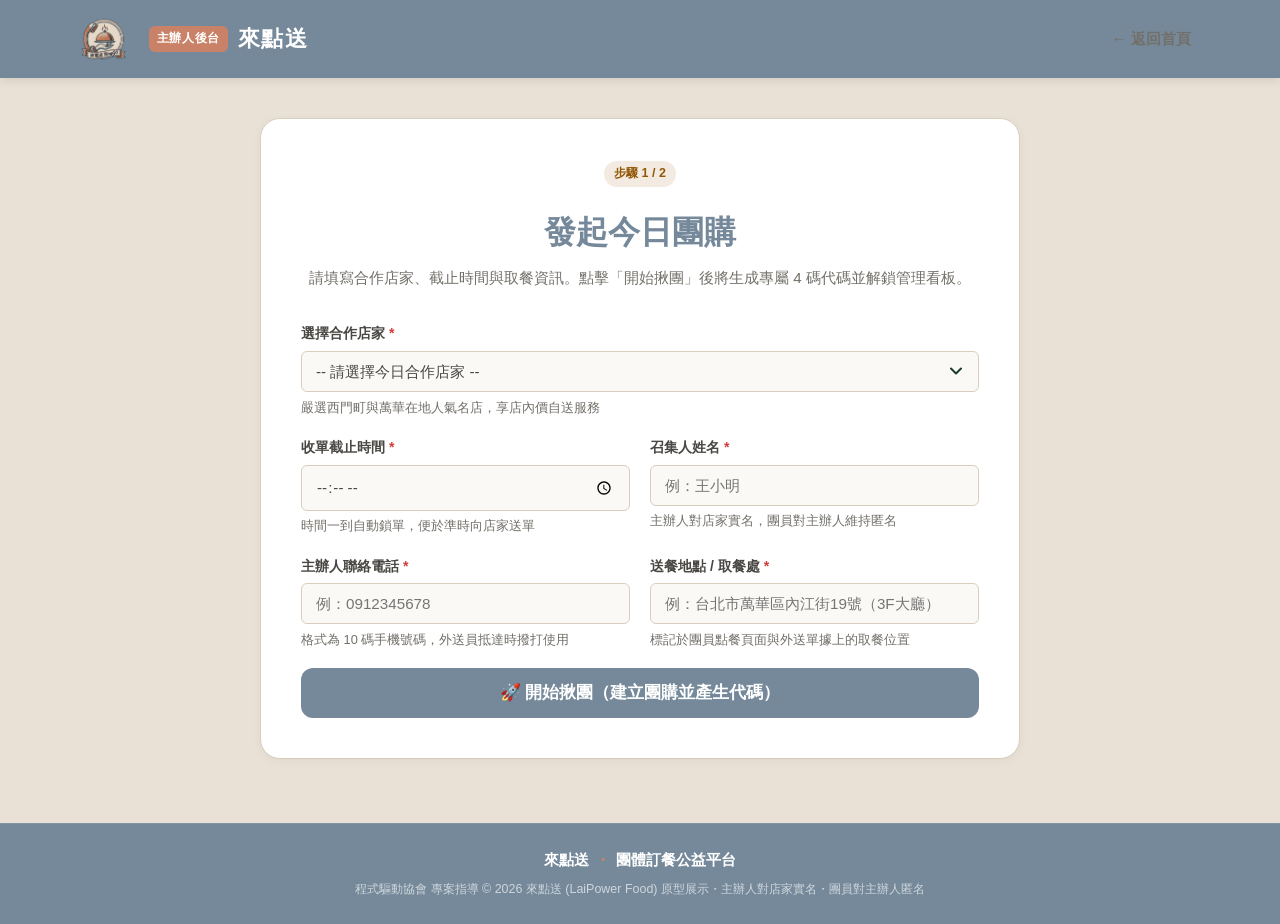
<file: host.html>
<!DOCTYPE html>
<html lang="zh-TW">
<head>
  <meta charset="UTF-8">
  <meta name="viewport" content="width=device-width, initial-scale=1.0">
  <meta name="description" content="來點送 - 團購主管理後台。設定團購、展示專屬代碼、即時訂單品項明細、廚房備餐統計與開放領餐收款核對。">
  <title>主辦人管理後台｜來點送 - 店內價，一起訂更便宜</title>
  <link rel="stylesheet" href="css/variables.css">
  <link rel="stylesheet" href="css/base.css">
  <link rel="stylesheet" href="css/host.css">
  <link rel="stylesheet" href="css/responsive.css">
</head>
<body class="page-host">

  <!-- 頂部導航列 -->
  <header class="site-header">
    <div class="container header-container">
      <a href="index.html" class="brand-logo" aria-label="返回來點送首頁">
        <img src="img/LOGO.png" alt="來點送 Logo" class="header-logo-img">
        <span class="logo-badge">主辦人後台</span>
        <span class="logo-title">來點送</span>
      </a>
      <div class="header-actions">
        <a href="index.html" class="btn btn-ghost header-back-btn">← 返回首頁</a>
      </div>
    </div>
  </header>

  <main id="main-content" class="host-main">
    <div class="container">

      <!-- ================= 狀態 A：未開團乾淨表單（預設顯示） ================= -->
      <section id="section-create-group" class="host-create-card card-box" aria-labelledby="create-heading" style="display: block;">
        <div class="create-card-header">
          <span class="status-pill">步驟 1 / 2</span>
          <h1 id="create-heading" class="create-title">發起今日團購</h1>
          <p class="create-desc">請填寫合作店家、截止時間與取餐資訊。點擊「開始揪團」後將生成專屬 4 碼代碼並解鎖管理看板。</p>
        </div>

        <form id="form-create-group" class="host-form" novalidate>
          
          <!-- 商家選擇 -->
          <div class="form-group">
            <label for="select-store" class="form-label">
              選擇合作店家 <span class="required-star">*</span>
            </label>
            <div class="select-wrapper">
              <select id="select-store" class="form-control form-select" required>
                <option value="" disabled selected>-- 請選擇今日合作店家 --</option>
                <option value="西門町排骨大王">西門町排骨大王（精緻台式便當・滿 10 份免外送費）</option>
                <option value="賽門古早味甜不辣">賽門古早味甜不辣（萬華老字號・滿 500 元送炸雞卷）</option>
                <option value="艋舺阿龍極品炒飯">艋舺阿龍極品炒飯（大火鑊氣炒飯・滿 12 份 9 折）</option>
              </select>
            </div>
            <span class="field-hint">嚴選西門町與萬華在地人氣名店，享店內價自送服務</span>
          </div>

          <!-- 截止時間與召集人姓名 -->
          <div class="form-row-2col">
            <div class="form-group">
              <label for="input-deadline" class="form-label">
                收單截止時間 <span class="required-star">*</span>
              </label>
              <input 
                type="time" 
                id="input-deadline" 
                class="form-control" 
                placeholder="--:--" 
                required
              >
              <span class="field-hint">時間一到自動鎖單，便於準時向店家送單</span>
            </div>

            <!-- 召集人真實姓名 -->
            <div class="form-group">
              <label for="input-host-name" class="form-label">
                召集人姓名 <span class="required-star">*</span>
              </label>
              <input 
                type="text" 
                id="input-host-name" 
                class="form-control" 
                placeholder="例：王小明" 
                maxlength="15" 
                required
              >
              <span class="field-hint">主辦人對店家實名，團員對主辦人維持匿名</span>
            </div>
          </div>

          <!-- 聯絡電話與送餐地點 -->
          <div class="form-row-2col">
            <div class="form-group">
              <label for="input-host-phone" class="form-label">
                主辦人聯絡電話 <span class="required-star">*</span>
              </label>
              <input 
                type="tel" 
                id="input-host-phone" 
                class="form-control" 
                placeholder="例：0912345678" 
                pattern="^09\d{8}$" 
                maxlength="10" 
                required
              >
              <span class="field-hint">格式為 10 碼手機號碼，外送員抵達時撥打使用</span>
            </div>

            <div class="form-group">
              <label for="input-pickup-location" class="form-label">
                送餐地點 / 取餐處 <span class="required-star">*</span>
              </label>
              <input 
                type="text" 
                id="input-pickup-location" 
                class="form-control" 
                placeholder="例：台北市萬華區內江街19號（3F大廳）" 
                maxlength="60" 
                required
              >
              <span class="field-hint">標記於團員點餐頁面與外送單據上的取餐位置</span>
            </div>
          </div>

          <!-- 錯誤提示訊息區 -->
          <div id="create-error-msg" class="error-message" role="alert" style="display: none;"></div>

          <div class="form-actions">
            <button type="submit" class="btn btn-primary btn-large btn-block" id="btn-submit-create">
              🚀 開始揪團（建立團購並產生代碼）
            </button>
          </div>
        </form>
      </section>

      <!-- ================= 狀態 B：開團後管理總表儀表板 ================= -->
      <div id="section-host-dashboard" class="host-dashboard" style="display: none;">

        <!-- 餐點狀態時間軸卡片 (Order Status Timeline) -->
        <section class="card-box timeline-status-card" aria-label="餐點進度時間軸">
          <div class="timeline-header-row">
            <div class="timeline-headline-wrap">
              <span class="status-indicator-dot" id="timeline-pulse-dot"></span>
              <div class="timeline-text-group">
                <span class="timeline-caption">目前餐點進度</span>
                <h2 class="timeline-main-title" id="timeline-status-title">餐點狀態：點餐收單中</h2>
              </div>
            </div>
            <div class="timeline-hint-box" id="timeline-status-desc">
              目前團員可自由填單，時間截止前主辦人可隨時送單至店家。
            </div>
          </div>

          <!-- 時間軸軌道主體 -->
          <div class="timeline-track-wrap">
            <div class="timeline-progress-rail">
              <div class="timeline-progress-bar" id="timeline-fill-bar" style="width: 12%;"></div>
            </div>

            <div class="timeline-nodes-row">
              <div class="timeline-node current" id="node-stage-1">
                <div class="node-icon-bubble">🥢</div>
                <div class="node-meta">
                  <span class="node-time" id="time-stamp-1">11:00</span>
                  <strong class="node-title">發起收單</strong>
                  <span class="node-pill pill-active" id="pill-stage-1">進行中</span>
                </div>
              </div>

              <div class="timeline-node pending" id="node-stage-2">
                <div class="node-icon-bubble">🔒</div>
                <div class="node-meta">
                  <span class="node-time" id="time-stamp-2">預計 11:30</span>
                  <strong class="node-title">截止鎖單</strong>
                  <span class="node-pill pill-pending" id="pill-stage-2">等待中</span>
                </div>
              </div>

              <div class="timeline-node pending" id="node-stage-3">
                <div class="node-icon-bubble">🍳</div>
                <div class="node-meta">
                  <span class="node-time" id="time-stamp-3">--:--</span>
                  <strong class="node-title">廚房製作</strong>
                  <span class="node-pill pill-pending" id="pill-stage-3">等待中</span>
                </div>
              </div>

              <div class="timeline-node pending" id="node-stage-4">
                <div class="node-icon-bubble">🛵</div>
                <div class="node-meta">
                  <span class="node-time" id="time-stamp-4">--:--</span>
                  <strong class="node-title">外送抵達</strong>
                  <span class="node-pill pill-pending" id="pill-stage-4">等待中</span>
                </div>
              </div>
            </div>
          </div>

          <!-- 代碼與分享列 -->
          <div class="code-share-bar">
            <div class="code-display-block">
              <span class="code-label">今日團購代碼：</span>
              <div class="code-boxes-wrap" title="點擊直接複製代碼" id="code-copy-trigger">
                <span class="code-box" id="code-char-1">-</span>
                <span class="code-box" id="code-char-2">-</span>
                <span class="code-box" id="code-char-3">-</span>
                <span class="code-box" id="code-char-4">-</span>
              </div>
              <button type="button" class="btn btn-secondary btn-share-link" id="btn-copy-group-link">
                📋 複製揪團連結
              </button>
            </div>
            <div class="share-actions-group">      
              <button type="button" class="btn btn-ghost btn-sm" id="btn-edit-group-info">
                ✏️ 修改開團資訊
              </button>
              <button type="button" class="btn btn-ghost btn-sm btn-reset-group" id="btn-reset-group-top" title="結束本次團購並返回未開團狀態">
                🔄 重新開團
              </button>
            </div>
          </div>
        </section>

        <!-- 基本資訊與滿額階梯進度 -->
        <section class="meta-progress-grid">
          <div class="card-box meta-summary-card">
            <h2 class="card-subheading">團購基本資訊</h2>
            <ul class="meta-list">
              <li>
                <span class="meta-label">合作店家：</span>
                <strong class="meta-val" id="dash-store-name">--</strong>
              </li>
              <li>
                <span class="meta-label">收單截止：</span>
                <span class="meta-val deadline-highlight" id="dash-deadline">--:--</span>
              </li>
              <li>
                <span class="meta-label">召集人：</span>
                <span class="meta-val" id="dash-host-info">--</span>
              </li>
              <li>
                <span class="meta-label">送餐地點：</span>
                <span class="meta-val" id="dash-pickup-loc">--</span>
              </li>
            </ul>
          </div>

          <div class="card-box tier-progress-card">
            <div class="tier-card-header">
              <h2 class="card-subheading">🎯 湊單進度（階梯優惠）</h2>
              <span class="tier-badge" id="dash-tier-badge">差 10 份達標</span>
            </div>
            <p class="tier-condition-desc" id="dash-tier-text">
              目前已訂 <strong>0 份</strong>，再訂 <strong>10 份</strong> 即贈「店家招牌冰紅茶」！
            </p>
            <div class="progress-bar-bg">
              <div class="progress-bar-fill" id="dash-progress-fill" style="width: 0%;"></div>
            </div>
            <div class="tier-targets-row">
              <span class="target-node">起送門檻 (5份)</span>
              <span class="target-node active">🎯 送招牌紅茶 (10份)</span>
              <span class="target-node">⭐️ 全單 9 折 (20份)</span>
            </div>
          </div>
        </section>

        <!-- KPI 數據統計卡（不參加純統計人數不記名） -->
        <section class="kpi-cards-grid" aria-label="訂單數據快速統計">
          <div class="kpi-card">
            <span class="kpi-title">目前累計金額</span>
            <div class="kpi-value-row">
              <span class="kpi-unit">NT$</span>
              <strong class="kpi-number" id="kpi-total-amount">0</strong>
            </div>
            <span class="kpi-sub">主辦人實收金額（現金）</span>
          </div>

          <div class="kpi-card">
            <span class="kpi-title">點餐總份數</span>
            <div class="kpi-value-row">
              <strong class="kpi-number" id="kpi-total-count">0</strong>
              <span class="kpi-unit">份</span>
            </div>
            <span class="kpi-sub">已登記出餐餐點量</span>
          </div>

          <div class="kpi-card">
            <span class="kpi-title">今日不參加</span>
            <div class="kpi-value-row">
              <strong class="kpi-number" id="kpi-skip-count">0</strong>
              <span class="kpi-unit">人</span>
            </div>
            <span class="kpi-sub">完全不記名・僅統計已回覆人數</span>
          </div>
        </section>

        <!-- 訂單管理分頁主體（保護隱私：團主端不顯示任何備註） -->
        <section class="orders-management-card card-box" aria-labelledby="orders-heading">
          <div class="orders-nav-header">
            <div class="nav-tabs-wrapper" role="tablist">
              <button type="button" class="order-tab-btn active" id="tab-btn-breakdown" role="tab" aria-selected="true" data-tab="tab-breakdown">
                📋 團員訂單明細 (<span id="tab-count-breakdown">0</span>)
              </button>
              <button type="button" class="order-tab-btn" id="tab-btn-kitchen" role="tab" aria-selected="false" data-tab="tab-kitchen">
                🍳 廚房備餐彙總 (<span id="tab-count-kitchen">0 品項</span>)
              </button>
            </div>
            
            <div class="orders-filter-summary">
              <span class="filter-caption" id="tab-active-caption">僅顯示取餐編號與餐點品項，備註由店家直接核對</span>
            </div>
          </div>

          <!-- 分頁 1：訂單明細表格（僅顯示 取餐編號、餐點品項、金額、收款狀態） -->
          <div class="tab-pane active" id="pane-tab-breakdown" role="tabpanel">

            <!-- 現場現金收款進度看板（外送抵達開放領餐後自動浮現） -->
            <div class="payment-collection-banner" id="payment-collection-banner" style="display: none;">
              <div class="payment-banner-content">
                <div class="payment-banner-title-row">
                  <span class="payment-badge">💵 現場收款核對中</span>
                  <div class="payment-summary-stat">
                    已收：<strong class="paid-amount-val" id="banner-paid-amount">NT$ 0</strong> /
                    應收 <span id="banner-total-amount">NT$ 0</span>
                    （已收款 <span id="banner-paid-count">0</span> / <span id="banner-total-orders">0</span> 筆）
                  </div>
                </div>
                <p class="payment-guide-hint">
                  餐點已抵達！請核對團員取餐編號交付便當，收取現金後<strong>勾選下方核取方塊</strong>記錄收款進度。
                </p>
                <div class="payment-progress-bar-bg">
                  <div class="payment-progress-bar-fill" id="payment-progress-fill" style="width: 0%;"></div>
                </div>
              </div>
              <div class="payment-banner-actions">
                <button type="button" class="btn btn-ghost btn-sm" id="btn-toggle-all-paid">
                  ✓ 一鍵全選已收款
                </button>
              </div>
            </div>

            <!-- 明細表格（無備註欄位） -->
            <div class="table-responsive">
              <table class="data-table" id="orders-breakdown-table">
                <thead id="orders-thead">
                  <!-- JS 動態渲染表頭（無備註欄） -->
                </thead>
                <tbody id="orders-tbody">
                  <!-- 初始空白狀態由 JS 渲染 -->
                </tbody>
                <tfoot id="orders-tfoot">
                  <!-- JS 動態渲染加總 -->
                </tfoot>
              </table>
            </div>
          </div>

          <!-- 分頁 2：廚房備餐彙總表格（僅顯示 品項 與 總份數，彙總只有數量） -->
          <div class="tab-pane" id="pane-tab-kitchen" role="tabpanel" style="display: none;">
            <div class="kitchen-header-tip">
              <span>💡 <strong>廚房備餐視圖：</strong>彙總只有數量，一鍵掌握各品項總數，送單交給店家免拿紙筆手算。</span>
            </div>
            <div class="table-responsive">
              <table class="data-table" id="kitchen-summary-table">
                <thead>
                  <tr>
                    <th scope="col" style="width: 70%;">餐點品項</th>
                    <th scope="col" style="width: 30%;" class="text-center">備餐總份數</th>
                  </tr>
                </thead>
                <tbody id="kitchen-tbody">
                  <!-- JS 動態渲染 -->
                </tbody>
                <tfoot>
                  <tr class="table-summary-row">
                    <td class="text-left font-bold">出餐總件數</td>
                    <td class="text-center font-bold total-highlight" id="kitchen-total-count">共 0 份餐點</td>
                  </tr>
                </tfoot>
              </table>
            </div>
          </div>
        </section>

        <!-- 底端操作與送單至商家控制區 -->
        <section class="host-bottom-actions card-box">
          <div class="bottom-actions-meta">
            <span class="meta-label">訂單流程推進：</span>
            <span class="meta-desc" id="status-action-hint">點擊「送單至商家」後，系統將鎖定點餐並通知商家進入廚房備餐製作。</span>
          </div>
          <div class="bottom-buttons-cluster">
            <button type="button" class="btn btn-ghost" id="btn-toggle-lock-order">
              🔒 提早截止（鎖定收單）
            </button>
            <button type="button" class="btn btn-primary btn-large" id="btn-submit-to-merchant">
              🚀 送單至商家（確認製作）
            </button>
            <button type="button" class="btn btn-success" id="btn-mark-delivered" style="display: none;">
              🛵 外送已抵達（開放領餐）
            </button>
          </div>
        </section>

      </div>

    </div>
  </main>

  <!-- 修改開團基本資訊彈窗 (Modal) -->
  <div class="modal-overlay" id="edit-info-modal" aria-hidden="true" role="dialog" aria-labelledby="edit-modal-title">
    <div class="modal-box">
      <button type="button" class="modal-close" id="btn-close-edit-modal" aria-label="關閉視窗">&times;</button>
      <div class="modal-header">
        <h3 id="edit-modal-title" class="modal-title">修改開團基本資訊</h3>
      </div>
      <form id="form-edit-group" class="edit-group-form">
        <div class="form-group">
          <label for="edit-deadline" class="form-label">收單截止時間</label>
          <input type="time" id="edit-deadline" class="form-control" required>
        </div>
        <div class="form-group">
          <label for="edit-location" class="form-label">送餐地點 / 取餐處</label>
          <input type="text" id="edit-location" class="form-control" maxlength="60" required>
        </div>
        <div class="form-group">
          <label for="edit-phone" class="form-label">聯絡電話</label>
          <input type="tel" id="edit-phone" class="form-control" pattern="^09\d{8}$" maxlength="10" required>
        </div>
        <div class="modal-actions">
          <button type="submit" class="btn btn-primary btn-block">儲存更新</button>
        </div>
      </form>
    </div>
  </div>

  <!-- Toast 快速提示通知條 -->
  <div id="host-toast" class="toast-notification" role="status" aria-live="polite"></div>

  <!-- 頁尾 -->
  <footer class="site-footer">
    <div class="container footer-container">
      <div class="footer-brand">
        <span class="footer-title">來點送</span>
        <span class="footer-dot">・</span>
        <span>團體訂餐公益平台</span>
      </div>
      <p class="footer-copyright">
        程式驅動協會 專案指導 &copy; 2026 來點送 (LaiPower Food) 原型展示・主辦人對店家實名・團員對主辦人匿名
      </p>
    </div>
  </footer>

  <script src="js/host.js"></script>
</body>
</html>
</file>
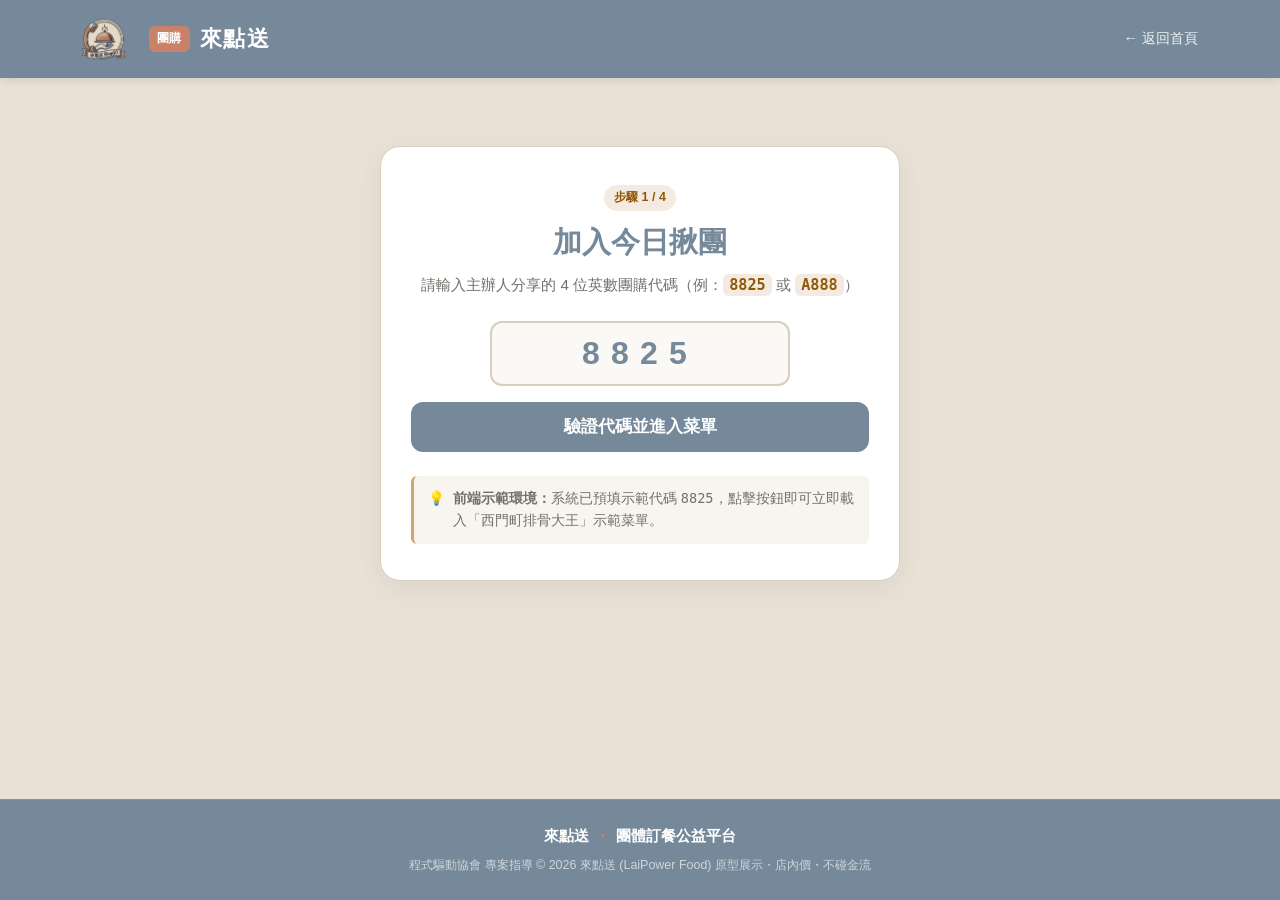
<file: member.html>
<!DOCTYPE html>
<html lang="zh-TW">
<head>
  <meta charset="UTF-8">
  <meta name="viewport" content="width=device-width, initial-scale=1.0">
  <meta name="description" content="來點送 - 團購點餐。輸入團購代碼，免註冊匿名點餐，送單後提供取餐號碼、應付金額與餐點明細。">
  <title>團購點餐｜來點送 - 店內價，一起訂更便宜</title>
  <link rel="stylesheet" href="css/variables.css">
  <link rel="stylesheet" href="css/base.css">
  <link rel="stylesheet" href="css/member.css">
  <link rel="stylesheet" href="css/responsive.css">
</head>
<body class="page-member">

  <!-- 頂部導航列 -->
  <header class="site-header">
    <div class="container header-container">
      <a href="index.html" class="brand-logo" aria-label="返回來點送首頁">
        <img src="img/LOGO.png" alt="來點送 Logo" class="header-logo-img">
        <span class="logo-badge">團購</span>
        <span class="logo-title">來點送</span>
      </a>
      <div class="header-actions">
        <a href="index.html" class="header-back-btn">← 返回首頁</a>
      </div>
    </div>
  </header>

  <main id="main-content" class="member-main">
    <div class="container">

      <!-- ================= 階段 1：輸入團購代碼（未驗證前顯示） ================= -->
      <section id="step-code-section" class="member-section enter-code-card" aria-labelledby="code-heading">
        <div class="code-card-header">
          <span class="status-pill">步驟 1 / 4</span>
          <h1 id="code-heading" class="code-title">加入今日揪團</h1>
          <p class="code-desc">請輸入主辦人分享的 4 位英數團購代碼（例：<code>8825</code> 或 <code>A888</code>）</p>
        </div>

        <form id="form-verify-code" class="code-form" novalidate>
          <div class="code-input-container">
            <input 
              type="text" 
              id="input-member-code" 
              class="code-input-field" 
              placeholder="請輸入代碼" 
              maxlength="6" 
              autocomplete="off" 
              value="8825"
              required
            >
          </div>
          <div id="code-error" class="error-message" role="alert" style="display: none;"></div>

          <div class="code-form-actions">
            <button type="submit" class="btn btn-primary btn-large btn-block" id="btn-submit-verify">
              驗證代碼並進入菜單
            </button>
          </div>
        </form>

        <div class="demo-tip-banner">
          <span class="tip-icon">💡</span>
          <span><strong>前端示範環境：</strong>系統已預填示範代碼 <code>8825</code>，點擊按鈕即可立即載入「西門町排骨大王」示範菜單。</span>
        </div>
      </section>

      <!-- ================= 階段 2~6：團購資訊看板與選餐流程（驗證後解鎖） ================= -->
      <div id="order-flow-wrapper" style="display: none;">
        
        <!-- 團購資訊頂部看板 -->
        <section class="group-info-card" aria-label="團購即時狀態">
          <div class="group-info-main">
            <div class="group-store-meta">
              <span class="badge-store">今日合作店家</span>
              <h1 class="store-name" id="display-store-name">載入中...</h1>
              <p class="host-info">
                主辦人：<strong id="display-host-name">--</strong>
                <span class="separator">｜</span>
                取餐地點：<span id="display-pickup-location">--</span>
              </p>
            </div>
            <div class="group-status-meta">
              <div class="status-time-box">
                <span class="status-dot"></span>
                <span class="status-text">點餐收單中</span>
                <span class="deadline-tag" id="display-deadline">截止時間：--:--</span>
              </div>
              <div class="current-code-badge">
                團購代碼：<strong id="display-group-code">----</strong>
                <button type="button" class="btn-text-action" id="btn-change-code" title="切換其他團購代碼">更換</button>
              </div>
            </div>
          </div>

          <!-- 湊單階梯進度條 -->
          <div class="group-progress-box">
            <div class="progress-labels">
              <span class="progress-title">🎯 階梯滿額優惠進度</span>
              <span class="progress-hint" id="display-progress-hint">目前已訂 0 份</span>
            </div>
            <div class="progress-bar-bg">
              <div class="progress-bar-fill" id="progress-bar-fill" style="width: 0%;"></div>
            </div>
          </div>

          <!-- 「今日不參加 / 這次跳過」友善橫幅 -->
          <div class="skip-today-banner" id="skip-today-banner">
            <div class="skip-banner-content">
              <span class="skip-icon" aria-hidden="true">🍱</span>
              <div class="skip-texts">
                <strong>今天自備便當或不餓嗎？</strong>
                <p>在來點送，「這次跳過」也是正常選項！登記後主辦人就不會一直等候或追問你喔。</p>
              </div>
            </div>
            <button type="button" class="btn btn-outline-skip" id="btn-open-skip-modal">
              今日不參加（這次跳過）
            </button>
          </div>
        </section>

        <!-- ================= 狀態展示 A：「今日不參加」登記成功看板 ================= -->
        <section class="inpage-status-card skip-status-card" id="skip-status-card" style="display: none;" aria-live="polite">
          <div class="inpage-status-icon">🌱</div>
          <span class="status-pill pill-warm">已登記：本次跳過</span>
          <h2 class="inpage-status-title">今日不參加揪團</h2>
          <p class="inpage-status-desc">
            您已登記跳過今日點餐。主辦人總表會註記您已回覆，不需有任何心理負擔！
          </p>
          <div class="inpage-status-meta" id="skip-status-meta"></div>
          <div class="inpage-status-actions">
            <button type="button" class="btn btn-primary" id="btn-revert-to-order">
              我想改為參加點餐
            </button>
            <a href="index.html" class="btn btn-ghost">返回首頁</a>
          </div>
        </section>

        <!-- ================= 狀態展示 B：【核心修改】「送出訂單後」狀態看板（與今日不參加同型） ================= -->
        <section class="inpage-status-card order-success-card" id="order-success-card" style="display: none;" aria-live="polite">
          <div class="inpage-status-icon success-icon">🎉</div>
          <span class="status-pill pill-success">點餐成功・已匿名登記</span>
          <h2 class="inpage-status-title">個人訂單已成功送出！</h2>
          <p class="inpage-status-desc">
            您的餐點已匿名彙總至主辦人總單中。餐盒送達時外盒只標記取餐號碼、不寫個人姓名，請妥善保留本憑證！
          </p>

          <!-- 號碼牌、應付金額與明細核心資訊盒 -->
          <div class="order-receipt-box">
            <!-- 1. 醒目取餐號碼 -->
            <div class="order-pickup-banner">
              <span class="pickup-label">您的專屬取餐號碼</span>
              <div class="pickup-number-giant" id="receipt-pickup-number">A03</div>
              <span class="pickup-note">※ 領餐時向主辦人核對此號碼即可</span>
            </div>

            <!-- 2. 應付金額 -->
            <div class="order-amount-strip">
              <div class="amount-text-wrap">
                <span class="amount-main-title">個人應付金額</span>
                <span class="amount-sub-hint">現場交付現金・平台不碰金流</span>
              </div>
              <div class="amount-price-val" id="receipt-total-amount">NT$ 0</div>
            </div>

            <!-- 3. 餐點明細表格 -->
            <div class="order-details-wrapper">
              <div class="details-bar">
                <span class="details-bar-title">餐點明細</span>
                <span class="details-bar-user" id="receipt-member-label">身分：匿名團員</span>
              </div>
              <table class="receipt-table" id="receipt-table">
                <thead>
                  <tr>
                    <th scope="col">品項與規格備註</th>
                    <th scope="col" class="text-center">數量</th>
                    <th scope="col" class="text-right">小計</th>
                  </tr>
                </thead>
                <tbody id="receipt-items-tbody"></tbody>
              </table>
            </div>

            <!-- 4. 輔助備註資訊 -->
            <div class="order-meta-footer">
              <p>📍 <strong>取餐地點：</strong><span id="receipt-pickup-loc">--</span></p>
              <p>🕒 <strong>送單時間：</strong><span id="receipt-order-time">--</span></p>
              <p>💡 <strong>領餐提醒：</strong>請自備零錢於餐點送達時向主辦人結清。</p>
            </div>
          </div>

          <!-- 操作按鈕組 -->
          <div class="inpage-status-actions">
            <button type="button" class="btn btn-outline" id="btn-copy-order-info">
              📋 複製取餐號碼與明細
            </button>
            <button type="button" class="btn btn-primary" id="btn-revert-from-order">
              我想繼續加點 / 重新點餐
            </button>
            <a href="index.html" class="btn btn-ghost">返回首頁</a>
          </div>
        </section>

        <!-- 點餐主體雙欄佈局（左：菜單，右：購物車） -->
        <div class="order-layout-grid" id="order-layout-grid">
          
          <!-- 階段 3：餐點列表與分類 -->
          <section class="menu-section" aria-labelledby="menu-heading">
            <div class="menu-header-bar">
              <h2 id="menu-heading" class="section-heading">選購餐點</h2>
              <div class="category-tabs" role="tablist" aria-label="餐點分類">
                <button type="button" class="tab-btn active" data-category="all">全部餐點</button>
                <button type="button" class="tab-btn" data-category="bento">精緻便當</button>
                <button type="button" class="tab-btn" data-category="snack">招牌單點</button>
                <button type="button" class="tab-btn" data-category="drink">冰飲湯品</button>
              </div>
            </div>

            <!-- 餐點卡片網格 -->
            <div class="dishes-grid" id="dishes-container"></div>
          </section>

          <!-- 階段 6：匿名個人購物車 -->
          <aside class="cart-sidebar" id="cart-sidebar" aria-labelledby="cart-heading">
            <div class="cart-card">
              <div class="cart-header">
                <div class="cart-title-wrap">
                  <span class="cart-icon" aria-hidden="true">🛒</span>
                  <h2 id="cart-heading" class="cart-title">個人點餐清單</h2>
                </div>
                <button type="button" class="btn-text-action" id="btn-clear-cart" style="display: none;">清空</button>
              </div>

              <!-- 匿名點餐保障說明 -->
              <div class="anonymous-alert">
                <span class="alert-icon">🔒</span>
                <p><strong>匿名點餐保障：</strong>送單後自動獲取專屬「取餐號碼」。餐盒外盒只寫號碼不寫名字，無社交壓力。</p>
              </div>

              <!-- 購物車項目清單 -->
              <div class="cart-items-list" id="cart-items-container">
                <div class="cart-empty-placeholder">
                  <span class="empty-icon">🥢</span>
                  <p class="empty-text">購物車目前是空的</p>
                  <p class="empty-sub">點擊餐點的「選擇規格」開始點餐吧！</p>
                  
                  <div class="cart-skip-shortcut">
                    <span>或者</span>
                    <button type="button" class="btn-link-skip" id="btn-cart-skip-link">今天不訂了？登記「這次跳過」</button>
                  </div>
                </div>
              </div>

              <!-- 購物車結算區 -->
              <div class="cart-footer" id="cart-footer" style="display: none;">
                <div class="cart-summary-line">
                  <span>品項數量</span>
                  <span id="cart-total-qty">0 份</span>
                </div>
                <div class="cart-summary-line total-price-line">
                  <span>應付金額小計</span>
                  <span class="total-price" id="cart-total-price">NT$ 0</span>
                </div>

                <!-- 暱稱輸入（選填） -->
                <div class="cart-nickname-group">
                  <label for="input-nickname" class="nickname-label">取餐外盒暱稱 / 代號（選填）</label>
                  <input 
                    type="text" 
                    id="input-nickname" 
                    class="form-control" 
                    placeholder="不填預設為匿名（例：7F企劃、Amy）" 
                    maxlength="15"
                  >
                  <span class="nickname-hint">不需真實姓名，送達時核對號碼牌取餐即可</span>
                </div>

                <!-- 階段 7 送出按鈕 -->
                <button type="button" class="btn btn-secondary btn-block btn-large" id="btn-submit-order">
                  送出訂單並領取號碼牌
                </button>
                <p class="payment-notice">
                  ※ 平台不碰金流，餐點送達時請將現金直接交給主辦人。
                </p>
              </div>
            </div>
          </aside>

        </div>
      </div>

    </div>
  </main>

  <!-- 行動端底部常駐購物車條 -->
  <div class="mobile-cart-bar" id="mobile-cart-bar" style="display: none;">
    <div class="mobile-cart-info" id="btn-toggle-mobile-cart">
      <div class="mobile-cart-badge-wrap">
        <span class="mobile-cart-icon">🛒</span>
        <span class="mobile-badge" id="mobile-badge-count">0</span>
      </div>
      <div class="mobile-price-wrap">
        <span class="mobile-price-label">應付小計</span>
        <span class="mobile-price-val" id="mobile-price-val">NT$ 0</span>
      </div>
    </div>
    <button type="button" class="btn btn-secondary" id="btn-mobile-checkout">查看清單 / 送單</button>
  </div>

  <!-- ================= 規格選擇彈窗 (Modal) ================= -->
  <div class="modal-overlay" id="dish-modal" aria-hidden="true" role="dialog" aria-labelledby="modal-dish-title">
    <div class="modal-box modal-box--dish">
      <button type="button" class="modal-close" id="btn-close-dish-modal" aria-label="關閉視窗">&times;</button>
      
      <div class="dish-modal-header">
        <h3 id="modal-dish-title" class="dish-modal-title">餐點名稱</h3>
        <p class="dish-modal-price" id="modal-dish-base-price">NT$ 0</p>
        <p class="dish-modal-desc" id="modal-dish-desc">餐點詳細說明</p>
      </div>

      <form id="form-dish-options" class="dish-options-form">
        <div id="modal-options-container" class="options-container"></div>

        <div class="form-group remark-group">
          <label for="input-dish-remark" class="form-label">
            個人飲食備註（選填）
          </label>
          <input 
            type="text" 
            id="input-dish-remark" 
            class="form-control" 
            placeholder="例：醬汁分開包、少飯、不加芹菜" 
            maxlength="40"
          >
        </div>

        <div class="dish-quantity-row">
          <span class="qty-label">購買數量</span>
          <div class="stepper-box">
            <button type="button" class="stepper-btn" id="btn-qty-minus" aria-label="減少一份">-</button>
            <input type="number" id="input-dish-qty" class="stepper-input" value="1" min="1" max="99" readonly>
            <button type="button" class="stepper-btn" id="btn-qty-plus" aria-label="增加一份">+</button>
          </div>
        </div>

        <div class="modal-dish-actions">
          <button type="submit" class="btn btn-primary btn-block btn-large" id="btn-confirm-add-cart">
            加入清單・NT$ <span id="modal-current-calc-price">0</span>
          </button>
        </div>
      </form>
    </div>
  </div>

  <!-- 團員端跳過彈窗：純統計、完全不記名 -->
  <div class="modal-overlay" id="skip-modal" aria-hidden="true" role="dialog" aria-labelledby="skip-modal-title">
    <div class="modal-box text-center">
      <button type="button" class="modal-close" id="btn-close-skip-modal" aria-label="關閉視窗">&times;</button>
      
      <div class="modal-header">
        <span class="modal-badge badge-accent">本次跳過</span>
        <h3 id="skip-modal-title" class="modal-title">今日不參加揪團</h3>
        <p class="modal-subtitle">完全不記名・僅計入人數統計通知主辦人</p>
      </div>

      <div class="modal-body-content">
        <p class="skip-dialog-desc">
          「這次跳過」是普通選項。登記後系統只會將「不參加人數 +1」，<strong>完全不會記錄您的姓名或任何個資</strong>，主辦人不用再私訊問您，也沒有社交壓力[cite: 1, 2]。
        </p>
      </div>

      <div class="modal-actions">
        <button type="button" class="btn btn-primary btn-block" id="btn-confirm-skip">
          確認今日不參加（不記名登記）
        </button>
        <button type="button" class="btn btn-ghost btn-block" id="btn-cancel-skip">
          返回繼續看菜單
        </button>
      </div>
    </div>
  </div>

  <!-- 頁尾 -->
  <footer class="site-footer">
    <div class="container footer-container">
      <div class="footer-brand">
        <span class="footer-title">來點送</span>
        <span class="footer-dot">・</span>
        <span>團體訂餐公益平台</span>
      </div>
      <p class="footer-copyright">
        程式驅動協會 專案指導 &copy; 2026 來點送 (LaiPower Food) 原型展示・店內價・不碰金流
      </p>
    </div>
  </footer>

  <script src="js/member.js"></script>
</body>
</html>
</file>
<file: css/variables.css>
/* ==========================================================================
   來點送 (LaiPower Food) - CSS 自訂變數 (Design Tokens)
   ========================================================================== */

:root {
  /* 品牌核心色彩 */
  --color-primary: #75899A;        /* 主色：霧霾藍 */
  --color-primary-light: #8A9CAE;  /* 主色 Hover：霧霾藍稍淺色，增加點擊回饋感 */
  --color-accent: #C98268;         /* 輔色/焦點色：陶土橘 */
  --color-accent-hover: #B57158;   /* 輔色 Hover：陶土橘稍深色 */
  --color-warm-gold: #D4A373;      /* 暖金色：(配合燕麥米微調的輔助色) */
  --color-gold-bg: #F3EBE1;        /* 暖金淺底色：(配合燕麥米微調) */

  /* 中性背景與文字色彩 */
  --color-bg: #E9E1D6;             /* 網頁整體底色：燕麥米 */
  --color-card-bg: #FFFFFF;        /* 卡片底色：建議保持純白(或極淡米白 #FCFAF8)，以凸顯卡片內容 */
  --color-text-main: #494743;      /* 主要內文字體：石墨灰 */
  --color-text-muted: #73706A;     /* 次要說明文字：石墨灰調淺 */
  --color-text-light: #9A9791;     /* 輔助淺灰色 */
  --color-border: #D8CEBE;         /* 邊線顏色：燕麥米調深，讓分隔線柔和自然 */
  --color-border-focus: #C98268;   /* 表單聚焦邊線：對應輔色陶土橘 */
  
  /* 系統狀態色 (建議維持預設，或依需求微調) */
  --color-error: #D03D3D;          /* 錯誤警示紅 */
  --color-error-bg: #FDF0F0;       /* 錯誤提示背景 */
  --color-success: #2E7D32;        /* 成功綠色 */
  --color-success-bg: #EAF5EB;     /* 成功淺底色 */

  /* --- 以下維持原本的字體、圓角、陰影與動畫設定 --- */
  --font-family-base: -apple-system, BlinkMacSystemFont, "Segoe UI", Roboto, "Noto Sans TC", "PingFang TC", "Microsoft JhengHei", sans-serif;
  --font-family-serif: "Noto Serif TC", Georgia, "Times New Roman", serif;

  --radius-sm: 6px;
  --radius-md: 12px;
  --radius-lg: 20px;
  --radius-pill: 9999px;

  --shadow-sm: 0 2px 8px rgba(73, 71, 67, 0.05); /* 陰影也改為石墨灰基調 */
  --shadow-md: 0 8px 24px rgba(73, 71, 67, 0.08);
  --shadow-lg: 0 16px 40px rgba(73, 71, 67, 0.12);
  --shadow-card-hover: 0 14px 32px rgba(201, 130, 104, 0.16); /* 卡片懸停陰影改為陶土橘調 */

  --transition-fast: 0.18s ease;
  --transition-normal: 0.28s ease;
}
</file>
<file: css/base.css>
/* ==========================================================================
   來點送 (LaiPower Food) - 基礎全域排版與共用元件
   包含：重置樣式、按鈕、Header、Footer、表單、彈窗
   ========================================================================== */

/* 重置與基礎全域排版 (Reset & Base) */
*, *::before, *::after {
  box-sizing: border-box;
  margin: 0;
  padding: 0;
}

body {
  font-family: var(--font-family-base);
  background-color: var(--color-bg);
  color: var(--color-text-main);
  line-height: 1.6;
  -webkit-font-smoothing: antialiased;
  min-height: 100vh;
  display: flex;
  flex-direction: column;
}

.sr-only {
  position: absolute;
  width: 1px;
  height: 1px;
  padding: 0;
  margin: -1px;
  overflow: hidden;
  clip: rect(0, 0, 0, 0);
  white-space: nowrap;
  border: 0;
}

.text-center { text-align: center; }
.text-right { text-align: right; }
.text-left { text-align: left; }
.text-danger { color: #C62828 !important; }
.font-bold { font-weight: 700; }

.container {
  width: 100%;
  max-width: 1180px;
  margin: 0 auto;
  padding: 0 20px;
}

.card-box {
  background-color: var(--color-card-bg);
  border: 1px solid var(--color-border);
  border-radius: var(--radius-lg);
  box-shadow: var(--shadow-sm);
}

.table-responsive {
  width: 100%;
  overflow-x: auto;
  -webkit-overflow-scrolling: touch;
}

/* 頂部導航列 (Site Header) */
.site-header {
  background-color: var(--color-primary);
  color: #FFFFFF;
  padding: 14px 0;
  box-shadow: 0 2px 10px rgba(0, 0, 0, 0.1);
  position: sticky;
  top: 0;
  z-index: 100;
}

.header-container {
  display: flex;
  justify-content: space-between;
  align-items: center;
}

.brand-logo {
  display: flex;
  align-items: center;
  gap: 10px;
  text-decoration: none;
  color: #FFFFFF;
}
/* 導覽列 Logo 圖片樣式 */
.header-logo-img {
  height: 50px; /* 固定高度，避免撐破導覽列 */
  width: auto;
  object-fit: contain; /* 確保圖片不變形 */
  border-radius: var(--radius-sm); /* 套用全站一致的微圓角設計 */
  margin-right: 2px; /* 與旁邊的標題文字保留舒適間距 */
}

.logo-badge {
  background-color: var(--color-accent);
  color: #FFFFFF;
  font-size: 0.75rem;
  font-weight: 700;
  padding: 3px 8px;
  border-radius: var(--radius-sm);
  letter-spacing: 0.05em;
}

.logo-title {
  font-size: 1.4rem;
  font-weight: 700;
  letter-spacing: 0.06em;
  font-family: var(--font-family-serif);
}

.header-tagline {
  font-size: 0.85rem;
  color: rgba(255, 255, 255, 0.8);
}

.header-actions {
  display: flex;
  align-items: center;
  gap: 10px;
}

.header-back-btn {
  color: rgba(255, 255, 255, 0.88);
  font-size: 0.9rem;
  text-decoration: none;
  padding: 6px 12px;
  border-radius: var(--radius-sm);
  transition: background-color var(--transition-fast);
}

.header-back-btn:hover {
  background-color: rgba(255, 255, 255, 0.15);
  color: #FFFFFF;
}

/* 按鈕系統 (Buttons) */
.btn {
  display: inline-flex;
  align-items: center;
  justify-content: center;
  font-family: inherit;
  font-size: 0.95rem;
  font-weight: 600;
  padding: 10px 18px;
  border-radius: var(--radius-md);
  border: 1px solid transparent;
  cursor: pointer;
  transition: all var(--transition-fast);
  text-decoration: none;
  line-height: 1.3;
  user-select: none;
}

.btn:focus-visible {
  outline: 3px solid rgba(217, 107, 67, 0.4);
  outline-offset: 2px;
}

.btn-primary {
  background-color: var(--color-primary);
  color: #FFFFFF;
}

.btn-primary:hover {
  background-color: var(--color-primary-light);
  color: #FFFFFF;
}

.btn-secondary {
  background-color: var(--color-accent);
  color: #FFFFFF;
}

.btn-secondary:hover {
  background-color: var(--color-accent-hover);
  color: #FFFFFF;
}

.btn-success {
  background-color: #27AE60;
  color: #FFFFFF;
}

.btn-success:hover {
  background-color: #219653;
  color: #FFFFFF;
}

.btn-outline {
  background-color: #FFFFFF;
  border-color: var(--color-border);
  color: var(--color-primary);
}

.btn-outline:hover {
  border-color: var(--color-primary);
  background-color: #FAF8F5;
}

.btn-ghost {
  background-color: transparent;
  color: var(--color-text-muted);
}

.btn-ghost:hover {
  background-color: rgba(0, 0, 0, 0.05);
  color: var(--color-text-main);
}

.btn-block {
  width: 100%;
}

.btn-large {
  padding: 13px 22px;
  font-size: 1.05rem;
}

.btn-sm {
  padding: 6px 14px;
  font-size: 0.85rem;
  border-radius: var(--radius-sm);
}

.btn-xs {
  padding: 4px 10px;
  font-size: 0.78rem;
  border-radius: var(--radius-sm);
}

.btn-text-action {
  background: transparent;
  border: none;
  color: var(--color-accent);
  font-weight: 600;
  font-size: 0.85rem;
  cursor: pointer;
  text-decoration: underline;
  padding: 2px 4px;
}

.btn-text-action:hover {
  color: var(--color-accent-hover);
}

/* 狀態標籤小藥丸 (Pills & Badges) */
.status-pill {
  display: inline-block;
  background-color: var(--color-gold-bg);
  color: #925807;
  font-size: 0.78rem;
  font-weight: 700;
  padding: 3px 10px;
  border-radius: var(--radius-pill);
  margin-bottom: 8px;
}

.status-pill.pill-success {
  background-color: var(--color-success-bg);
  color: var(--color-success);
}

.status-pill.pill-warm {
  background-color: #EBF3EE;
  color: #245738;
}

/* 表單通用控制 (Forms) */
.form-group {
  margin-bottom: 18px;
  text-align: left;
}

.form-label {
  display: block;
  font-size: 0.88rem;
  font-weight: 600;
  color: var(--color-text-main);
  margin-bottom: 6px;
}

.required-star {
  color: var(--color-error);
}

.form-control {
  width: 100%;
  padding: 11px 14px;
  font-size: 0.95rem;
  border: 1px solid var(--color-border);
  border-radius: var(--radius-sm);
  background-color: #FAF9F6;
  transition: border-color var(--transition-fast), box-shadow var(--transition-fast);
  color: var(--color-text-main);
  font-family: inherit;
}

.form-control:focus {
  outline: none;
  border-color: var(--color-accent);
  background-color: #FFFFFF;
  box-shadow: 0 0 0 3px rgba(217, 107, 67, 0.15);
}

.form-control-sm {
  padding: 6px 10px;
  font-size: 0.85rem;
}

.form-textarea {
  resize: vertical;
  min-height: 72px;
}

.select-wrapper {
  position: relative;
}

.form-select {
  appearance: none;
  background-image: url("data:image/svg+xml;charset=UTF-8,%3Csvg width='12' height='8' viewBox='0 0 12 8' fill='none' xmlns='http://www.w3.org/2000/svg'%3E%3Cpath d='M1 1.5L6 6.5L11 1.5' stroke='%23183B2B' stroke-width='2' stroke-linecap='round' stroke-linejoin='round'/%3E%3C/svg%3E");
  background-repeat: no-repeat;
  background-position: right 1rem center;
  padding-right: 2.5rem;
}

.field-hint {
  display: block;
  font-size: 0.8rem;
  color: var(--color-text-muted);
  margin-top: 0.35rem;
}

.form-row-2col {
  display: grid;
  grid-template-columns: 1fr 1fr;
  gap: 1.25rem;
}

.error-message {
  color: var(--color-error);
  font-size: 0.82rem;
  font-weight: 500;
  margin-top: 6px;
  text-align: left;
}

/* 彈窗系統 (Modals) */
.modal-overlay {
  position: fixed;
  top: 0;
  left: 0;
  width: 100vw;
  height: 100vh;
  background-color: rgba(24, 59, 43, 0.55);
  backdrop-filter: blur(4px);
  display: flex;
  align-items: center;
  justify-content: center;
  padding: 20px;
  z-index: 999;
  opacity: 0;
  visibility: hidden;
  transition: opacity var(--transition-normal), visibility var(--transition-normal);
}

.modal-overlay.active,
.modal-overlay.is-active {
  opacity: 1 !important;
  visibility: visible !important;
}

.modal-box {
  background-color: var(--color-card-bg);
  width: 100%;
  max-width: 480px;
  border-radius: var(--radius-lg);
  padding: 32px 28px;
  box-shadow: var(--shadow-lg);
  position: relative;
  transform: translateY(20px);
  transition: transform var(--transition-normal);
}

.modal-overlay.active .modal-box,
.modal-overlay.is-active .modal-box {
  transform: translateY(0);
}

.modal-close {
  position: absolute;
  top: 18px;
  right: 18px;
  background: transparent;
  border: none;
  font-size: 1.8rem;
  color: var(--color-text-muted);
  cursor: pointer;
  line-height: 1;
  padding: 4px;
}

.modal-close:hover {
  color: var(--color-text-main);
}

.modal-header {
  text-align: center;
  margin-bottom: 20px;
}

.modal-badge {
  display: inline-block;
  background-color: var(--color-gold-bg);
  color: #925807;
  font-size: 0.75rem;
  font-weight: 700;
  padding: 3px 10px;
  border-radius: var(--radius-pill);
  margin-bottom: 8px;
}

.modal-badge.badge-accent {
  background-color: #FDF0EB;
  color: var(--color-accent);
}

.modal-title {
  font-size: 1.45rem;
  color: var(--color-primary);
  font-family: var(--font-family-serif);
  font-weight: 700;
  margin-bottom: 6px;
}

.modal-subtitle {
  font-size: 0.88rem;
  color: var(--color-text-muted);
}

.modal-actions {
  display: flex;
  flex-direction: column;
  gap: 10px;
  margin-top: 18px;
}

/* Toast 提示條 */
.toast-notification {
  position: fixed;
  bottom: 2rem;
  left: 50%;
  transform: translateX(-50%) translateY(100px);
  background-color: var(--color-primary);
  color: #FFFFFF;
  padding: 0.85rem 1.6rem;
  border-radius: var(--radius-pill);
  box-shadow: 0 8px 24px rgba(0, 0, 0, 0.2);
  font-size: 0.95rem;
  font-weight: 600;
  opacity: 0;
  transition: all 0.3s cubic-bezier(0.175, 0.885, 0.32, 1.275);
  z-index: 9999;
  pointer-events: none;
  text-align: center;
}

.toast-notification.show {
  transform: translateX(-50%) translateY(0);
  opacity: 1;
}

/* 頁尾 (Site Footer) */
.site-footer {
  background-color: var(--color-primary);
  color: #FFFFFF;
  padding: 24px 0;
  margin-top: auto;
  border-top: 1px solid rgba(255, 255, 255, 0.1);
}

.footer-container {
  display: flex;
  flex-direction: column;
  align-items: center;
  gap: 8px;
  text-align: center;
}

.footer-brand {
  display: flex;
  align-items: center;
  gap: 6px;
  font-size: 0.95rem;
  font-weight: 600;
}

.footer-dot {
  color: var(--color-accent);
}

.footer-copyright {
  font-size: 0.78rem;
  color: rgba(255, 255, 255, 0.65);
}
</file>
<file: css/host.css>
/* ==========================================================================
   來點送 (LaiPower Food) - 主辦人後台專屬樣式
   ========================================================================== */
.page-host {
  background-color: var(--color-bg);
}

.host-main {
  padding: 2.5rem 0 4rem;
}

.host-create-card {
  max-width: 760px;
  margin: 0 auto;
  padding: 2.5rem;
}

.create-card-header {
  margin-bottom: 2rem;
  text-align: center;
}

.create-title {
  font-size: 2rem;
  font-weight: 800;
  color: var(--color-primary);
  margin: 0.75rem 0 0.5rem;
}

.create-desc {
  color: var(--color-text-muted);
  font-size: 0.95rem;
  line-height: 1.6;
}

/* 餐點狀態時間軸卡片 (Timeline Card) */
.timeline-status-card {
  background: linear-gradient(145deg,#75899A);
  color: #FFFFFF;
  border-radius: var(--radius-lg);
  padding: 2.2rem 2.5rem;
  margin-bottom: 1.75rem;
  box-shadow: 0 12px 30px rgba(24, 59, 43, 0.16);
  border: 1px solid rgba(255, 255, 255, 0.12);
}

.timeline-header-row {
  display: flex;
  justify-content: space-between;
  align-items: center;
  flex-wrap: wrap;
  gap: 1.25rem;
  padding-bottom: 1.8rem;
  border-bottom: 1px solid rgba(255, 255, 255, 0.15);
}

.timeline-headline-wrap {
  display: flex;
  align-items: center;
  gap: 1rem;
}

.status-indicator-dot {
  width: 14px;
  height: 14px;
  background-color: #27AE60;
  border-radius: 50%;
  box-shadow: 0 0 0 4px rgba(39, 174, 96, 0.3);
  animation: pulseDot 2s infinite;
}

@keyframes pulseDot {
  0% { box-shadow: 0 0 0 0 rgba(39, 174, 96, 0.5); }
  70% { box-shadow: 0 0 0 8px rgba(39, 174, 96, 0); }
  100% { box-shadow: 0 0 0 0 rgba(39, 174, 96, 0); }
}

.timeline-text-group {
  display: flex;
  flex-direction: column;
}

.timeline-caption {
  font-size: 0.78rem;
  text-transform: uppercase;
  color: rgba(255, 255, 255, 0.7);
  letter-spacing: 0.08em;
  font-weight: 700;
}

.timeline-main-title {
  font-size: 1.45rem;
  font-weight: 800;
  color: #FFFFFF;
  letter-spacing: 0.02em;
  margin: 0.15rem 0 0;
}

.timeline-hint-box {
  background: rgba(255, 255, 255, 0.1);
  backdrop-filter: blur(8px);
  border: 1px solid rgba(255, 255, 255, 0.18);
  border-radius: var(--radius-pill);
  padding: 0.45rem 1.1rem;
  font-size: 0.85rem;
  color: #FAF8F5;
}

.timeline-track-wrap {
  position: relative;
  margin: 2.5rem 0 2rem;
  padding: 0 1rem;
}

.timeline-progress-rail {
  position: absolute;
  top: 26px;
  left: 5%;
  right: 5%;
  height: 4px;
  background: rgba(255, 255, 255, 0.2);
  border-radius: 999px;
  z-index: 1;
}

.timeline-progress-bar {
  height: 100%;
  background: linear-gradient(90deg, #27AE60 0%, var(--color-accent) 100%);
  border-radius: 999px;
  transition: width 0.45s cubic-bezier(0.4, 0, 0.2, 1);
  box-shadow: 0 0 10px rgba(217, 107, 67, 0.6);
}

.timeline-nodes-row {
  position: relative;
  z-index: 2;
  display: flex;
  justify-content: space-between;
  align-items: flex-start;
}

.timeline-node {
  display: flex;
  flex-direction: column;
  align-items: center;
  text-align: center;
  width: 140px;
  transition: transform 0.3s ease;
}

.node-icon-bubble {
  width: 54px;
  height: 54px;
  border-radius: 50%;
  background: rgba(255, 255, 255, 0.15);
  border: 3px solid rgba(255, 255, 255, 0.35);
  color: #FFFFFF;
  font-size: 1.4rem;
  display: flex;
  align-items: center;
  justify-content: center;
  box-shadow: 0 4px 12px rgba(0, 0, 0, 0.15);
  margin-bottom: 0.75rem;
  transition: all 0.3s cubic-bezier(0.175, 0.885, 0.32, 1.275);
}

.node-meta {
  display: flex;
  flex-direction: column;
  align-items: center;
  gap: 0.2rem;
}

.node-time {
  font-size: 0.78rem;
  font-weight: 600;
  color: rgba(255, 255, 255, 0.7);
  letter-spacing: 0.03em;
}

.node-title {
  font-size: 0.95rem;
  font-weight: 800;
  color: #FFFFFF;
  margin-bottom: 0.25rem;
}

.node-pill {
  font-size: 0.7rem;
  font-weight: 700;
  padding: 0.15rem 0.6rem;
  border-radius: var(--radius-pill);
  letter-spacing: 0.04em;
}

.timeline-node.pending { opacity: 0.55; }
.node-pill.pill-pending { background: rgba(255, 255, 255, 0.15); color: rgba(255, 255, 255, 0.8); }

.timeline-node.completed .node-icon-bubble {
  background: #27AE60;
  border-color: #A9DFBF;
  color: #FFFFFF;
  transform: scale(1.04);
}
.timeline-node.completed .node-time { color: #A9DFBF; }
.node-pill.pill-completed {
  background: rgba(39, 174, 96, 0.25);
  color: #A9DFBF;
  border: 1px solid rgba(39, 174, 96, 0.4);
}

.timeline-node.current .node-icon-bubble {
  background: var(--color-accent);
  border-color: #FFFFFF;
  transform: scale(1.15);
  box-shadow: 0 0 0 6px rgba(217, 107, 67, 0.4);
  animation: nodeGlow 2s infinite;
}
.timeline-node.current .node-time { color: #FFD5C5; font-weight: 700; }
.node-pill.pill-active {
  background: var(--color-accent);
  color: #FFFFFF;
  font-weight: 800;
  box-shadow: 0 2px 6px rgba(0, 0, 0, 0.2);
}

@keyframes nodeGlow {
  0% { box-shadow: 0 0 0 0 rgba(217, 107, 67, 0.6); }
  70% { box-shadow: 0 0 0 10px rgba(217, 107, 67, 0); }
  100% { box-shadow: 0 0 0 0 rgba(217, 107, 67, 0); }
}

/* 代碼分享列 */
.code-share-bar {
  display: flex;
  justify-content: space-between;
  align-items: center;
  flex-wrap: wrap;
  gap: 1.5rem;
  padding-top: 1.5rem;
}

.code-display-block {
  display: flex;
  align-items: center;
  gap: 1rem;
}

.code-label {
  font-size: 1rem;
  font-weight: 600;
  color: rgba(255, 255, 255, 0.9);
}

.code-boxes-wrap {
  display: flex;
  gap: 0.5rem;
  cursor: pointer;
  user-select: none;
}

.code-box {
  display: inline-flex;
  align-items: center;
  justify-content: center;
  width: 44px;
  height: 48px;
  background: #FFFFFF;
  color: var(--color-primary);
  font-size: 1.5rem;
  font-weight: 800;
  border-radius: var(--radius-sm);
  box-shadow: 0 4px 10px rgba(0, 0, 0, 0.15);
  transition: transform 0.2s ease;
}

.code-boxes-wrap:hover .code-box {
  transform: translateY(-2px);
}

.share-actions-group {
  display: flex;
  align-items: center;
  gap: 14px;
}

.btn-share-link {
  background-color: var(--color-accent);
  color: #FFFFFF;
  border: none;
  font-weight: 700;
  padding: 0.75rem 1.4rem;
}

.btn-share-link:hover {
  background-color: var(--color-accent-hover);
}

/* 團購摘要與階梯優惠網格 */
.meta-progress-grid {
  display: grid;
  grid-template-columns: 1fr 1fr;
  gap: 1.5rem;
  margin-bottom: 1.5rem;
}

.meta-summary-card, .tier-progress-card {
  padding: 1.8rem;
}

.card-subheading {
  font-size: 1.15rem;
  font-weight: 800;
  color: var(--color-primary);
  margin-bottom: 1rem;
}

.meta-list {
  list-style: none;
  padding: 0;
  margin: 0;
  display: flex;
  flex-direction: column;
  gap: 0.65rem;
}

.meta-list li {
  display: flex;
  font-size: 0.95rem;
  line-height: 1.5;
}

.meta-label {
  width: 85px;
  flex-shrink: 0;
  color: var(--color-text-muted);
}

.meta-val {
  color: var(--color-text-main);
  font-weight: 600;
}

.deadline-highlight {
  color: var(--color-accent);
  font-weight: 700;
}

.tier-card-header {
  display: flex;
  justify-content: space-between;
  align-items: center;
}

.tier-badge {
  background-color: rgba(217, 107, 67, 0.12);
  color: var(--color-accent);
  font-size: 0.8rem;
  font-weight: 700;
  padding: 0.25rem 0.6rem;
  border-radius: var(--radius-pill);
}

.tier-condition-desc {
  font-size: 0.95rem;
  color: var(--color-text-main);
  margin: 0.75rem 0 1rem;
}

.tier-targets-row {
  display: flex;
  justify-content: space-between;
  margin-top: 0.75rem;
  font-size: 0.8rem;
  color: var(--color-text-muted);
}

.target-node.active {
  color: var(--color-accent);
  font-weight: 700;
}

/* KPI 統計卡片 */
.kpi-cards-grid {
  display: grid;
  grid-template-columns: repeat(3, 1fr);
  gap: 1.5rem;
  margin-bottom: 1.5rem;
}

.kpi-card {
  background: #FFFFFF;
  border: 1px solid var(--color-border);
  border-radius: var(--radius-md);
  padding: 1.5rem;
  display: flex;
  flex-direction: column;
  box-shadow: 0 4px 12px rgba(0, 0, 0, 0.03);
}

.kpi-title {
  font-size: 0.85rem;
  font-weight: 700;
  color: var(--color-text-muted);
  margin-bottom: 0.5rem;
}

.kpi-value-row {
  display: flex;
  align-items: baseline;
  gap: 0.35rem;
}

.kpi-number {
  font-size: 2.2rem;
  font-weight: 800;
  color: var(--color-primary);
  line-height: 1;
}

.kpi-unit {
  font-size: 1rem;
  font-weight: 700;
  color: var(--color-text-muted);
}

.kpi-sub {
  font-size: 0.75rem;
  color: var(--color-text-muted);
  margin-top: 0.5rem;
}

/* 訂單明細管理卡與 Tab */
.orders-management-card {
  padding: 0;
  overflow: hidden;
  margin-bottom: 1.5rem;
}

.orders-nav-header {
  display: flex;
  justify-content: space-between;
  align-items: center;
  padding: 1.25rem 1.8rem;
  background-color: #FAF8F5;
  border-bottom: 1px solid var(--color-border);
  flex-wrap: wrap;
  gap: 1rem;
}

.nav-tabs-wrapper {
  display: flex;
  gap: 0.5rem;
}

.order-tab-btn {
  background: transparent;
  border: 1px solid transparent;
  padding: 0.6rem 1.2rem;
  border-radius: var(--radius-md);
  font-size: 0.95rem;
  font-weight: 700;
  color: var(--color-text-muted);
  cursor: pointer;
  transition: all 0.2s ease;
}

.order-tab-btn:hover {
  color: var(--color-primary);
  background-color: rgba(24, 59, 43, 0.05);
}

.order-tab-btn.active {
  background-color: var(--color-primary);
  color: #FFFFFF;
}

.filter-caption {
  font-size: 0.85rem;
  color: var(--color-text-muted);
}

/* 現場收款進度橫幅 (Payment Collection Banner) */
.payment-collection-banner {
  background: linear-gradient(135deg, #F0F7F2 0%, #E2EFE6 100%);
  border-bottom: 2px solid #C4DFCE;
  padding: 1.4rem 1.8rem;
  display: flex;
  justify-content: space-between;
  align-items: center;
  flex-wrap: wrap;
  gap: 1.25rem;
  animation: slideDownFade 0.4s ease;
}

@keyframes slideDownFade {
  from { opacity: 0; transform: translateY(-10px); }
  to { opacity: 1; transform: translateY(0); }
}

.payment-banner-content {
  flex: 1;
  min-width: 280px;
}

.payment-banner-title-row {
  display: flex;
  align-items: center;
  flex-wrap: wrap;
  gap: 0.85rem;
  margin-bottom: 0.35rem;
}

.payment-badge {
  background-color: var(--color-primary);
  color: #FFFFFF;
  font-size: 0.8rem;
  font-weight: 800;
  padding: 0.25rem 0.7rem;
  border-radius: var(--radius-pill);
  letter-spacing: 0.03em;
}

.payment-summary-stat {
  font-size: 1.05rem;
  color: var(--color-text-main);
  font-weight: 600;
}

.paid-amount-val {
  color: var(--color-primary);
  font-size: 1.3rem;
  font-weight: 800;
}

.payment-guide-hint {
  font-size: 0.85rem;
  color: var(--color-text-muted);
  margin: 0.25rem 0 0.75rem;
  line-height: 1.4;
}

.payment-progress-bar-bg {
  width: 100%;
  max-width: 480px;
  height: 8px;
  background-color: rgba(24, 59, 43, 0.15);
  border-radius: 999px;
  overflow: hidden;
}

.payment-progress-bar-fill {
  height: 100%;
  background: linear-gradient(90deg, #27AE60 0%, #2ECC71 100%);
  border-radius: 999px;
  transition: width 0.35s ease;
}

.payment-banner-actions {
  display: flex;
  align-items: center;
}

/* 資料表格 (Data Table) 與收款 Checkbox */
.data-table {
  width: 100%;
  border-collapse: collapse;
  text-align: left;
}

.data-table th, .data-table td {
  padding: 1rem 1.8rem;
  border-bottom: 1px solid var(--color-border);
}

.data-table th {
  background-color: #FAF8F5;
  font-size: 0.85rem;
  font-weight: 700;
  color: var(--color-text-muted);
  letter-spacing: 0.5px;
}

.data-table tbody tr:hover {
  background-color: rgba(250, 248, 245, 0.7);
}

.pickup-id-badge {
  display: inline-block;
  background-color: var(--color-primary);
  color: #FFFFFF;
  font-weight: 800;
  padding: 0.25rem 0.65rem;
  border-radius: var(--radius-sm);
  font-size: 0.95rem;
}

.table-dish-name {
  font-weight: 700;
  color: var(--color-text-main);
}

.pay-checkbox-label {
  display: inline-flex;
  align-items: center;
  gap: 0.5rem;
  cursor: pointer;
  user-select: none;
  padding: 0.35rem 0.75rem;
  border-radius: var(--radius-sm);
  background: #FFFFFF;
  border: 1px solid var(--color-border);
  transition: all 0.2s ease;
}

.pay-checkbox-label:hover {
  border-color: #27AE60;
  background-color: #F9FCF9;
}

.pay-checkbox {
  width: 18px;
  height: 18px;
  accent-color: #27AE60;
  cursor: pointer;
}

.pay-status-txt {
  font-size: 0.85rem;
  font-weight: 700;
  letter-spacing: 0.02em;
}

.text-paid { color: #1E8449; }
.text-unpaid { color: var(--color-text-light); }

.data-table tbody tr.row-paid {
  background-color: rgba(39, 174, 96, 0.06);
}

.data-table tbody tr.row-paid td {
  border-bottom-color: rgba(39, 174, 96, 0.15);
}

.data-table tbody tr.row-paid .pickup-id-badge {
  background-color: #27AE60;
}

.text-paid-total {
  color: #1E8449;
  font-size: 1rem;
}

.table-summary-row td {
  background-color: #FAF8F5;
  border-bottom: none;
  font-size: 1.15rem;
  padding: 1.25rem 1.8rem;
}

.total-highlight {
  color: var(--color-accent);
  font-size: 1.35rem;
}

.kitchen-header-tip {
  padding: 1rem 1.8rem;
  background-color: #F4F7F4;
  color: var(--color-primary);
  font-size: 0.9rem;
  border-bottom: 1px solid var(--color-border);
}

.kitchen-qty-badge {
  display: inline-block;
  background-color: var(--color-accent);
  color: #FFFFFF;
  font-weight: 800;
  font-size: 1.1rem;
  padding: 0.2rem 0.8rem;
  border-radius: var(--radius-pill);
}

.host-bottom-actions {
  display: flex;
  justify-content: space-between;
  align-items: center;
  padding: 1.5rem 2rem;
  flex-wrap: wrap;
  gap: 1.5rem;
}

.bottom-actions-meta {
  display: flex;
  flex-direction: column;
}

.bottom-actions-meta .meta-label {
  width: auto;
  font-weight: 700;
  color: var(--color-primary);
}

.bottom-actions-meta .meta-desc {
  font-size: 0.85rem;
  color: var(--color-text-muted);
  margin-top: 0.25rem;
}

.bottom-buttons-cluster {
  display: flex;
  gap: 1rem;
  align-items: center;
}
</file>
<file: css/responsive.css>
/* ==========================================================================
   來點送 (LaiPower Food) - 響應式樣式
   ========================================================================== */

/* 平板中螢幕 (<= 960px) */
@media (max-width: 960px) {
  .roles-grid {
    grid-template-columns: 1fr;
    max-width: 520px;
    margin: 0 auto;
  }

  .order-layout-grid {
    grid-template-columns: 1fr;
  }

  .menu-management-grid {
    grid-template-columns: 1fr;
  }

  .form-row-2col,
  .meta-progress-grid,
  .kpi-cards-grid,
  .merchant-kpi-grid,
  .banner-top-row {
    grid-template-columns: 1fr;
  }

  .cart-sidebar {
    position: static;
    display: none;
  }

  .cart-sidebar.mobile-open {
    display: block;
    position: fixed;
    top: 0;
    left: 0;
    width: 100vw;
    height: 100vh;
    background-color: rgba(24, 59, 43, 0.6);
    z-index: 990;
    padding: 20px;
    overflow-y: auto;
  }

  .cart-sidebar.mobile-open .cart-card {
    max-width: 480px;
    margin: 40px auto;
  }

  .mobile-cart-bar {
    position: fixed;
    bottom: 0;
    left: 0;
    width: 100%;
    background-color: var(--color-card-bg);
    border-top: 2px solid var(--color-border);
    padding: 12px 20px;
    display: flex;
    justify-content: space-between;
    align-items: center;
    box-shadow: 0 -4px 16px rgba(0, 0, 0, 0.1);
    z-index: 800;
  }

  .mobile-cart-info {
    display: flex;
    align-items: center;
    gap: 12px;
    cursor: pointer;
  }

  .mobile-cart-badge-wrap {
    position: relative;
    font-size: 1.5rem;
  }

  .mobile-badge {
    position: absolute;
    top: -6px;
    right: -8px;
    background-color: var(--color-accent);
    color: #FFFFFF;
    font-size: 0.75rem;
    font-weight: 800;
    width: 20px;
    height: 20px;
    border-radius: 50%;
    display: flex;
    align-items: center;
    justify-content: center;
  }

  .mobile-price-wrap {
    display: flex;
    flex-direction: column;
  }

  .mobile-price-label {
    font-size: 0.75rem;
    color: var(--color-text-muted);
  }

  .mobile-price-val {
    font-size: 1.15rem;
    font-weight: 800;
    color: var(--color-accent);
  }

  .host-bottom-actions,
  .code-share-bar {
    flex-direction: column;
    align-items: flex-start;
  }

  .bottom-buttons-cluster {
    width: 100%;
    flex-direction: column;
  }

  .bottom-buttons-cluster .btn {
    width: 100%;
  }

  .store-status-controller {
    align-items: flex-start;
  }
}

/* 時間軸平板收折適配 (<= 820px) */
@media (max-width: 820px) {
  .timeline-status-card {
    padding: 1.5rem;
  }

  .timeline-header-row {
    flex-direction: column;
    align-items: flex-start;
  }

  .timeline-track-wrap {
    margin: 1.5rem 0;
    padding: 0;
  }

  .timeline-progress-rail {
    display: none;
  }

  .timeline-nodes-row {
    display: grid;
    grid-template-columns: repeat(2, 1fr);
    gap: 1.25rem 0.75rem;
  }

  .timeline-node {
    width: 100%;
    background: rgba(255, 255, 255, 0.08);
    border-radius: var(--radius-md);
    padding: 1rem 0.5rem;
  }

  .timeline-node.current {
    background: rgba(217, 107, 67, 0.2);
    border: 1px solid rgba(217, 107, 67, 0.5);
  }
}

/* 手機版排版 (<= 640px) */
@media (max-width: 640px) {
  .dishes-grid {
    grid-template-columns: 1fr;
  }

  .option-choices {
    grid-template-columns: 1fr;
  }

  .group-info-main {
    flex-direction: column;
    align-items: flex-start;
  }

  .group-status-meta {
    align-items: flex-start;
  }

  .skip-today-banner {
    flex-direction: column;
    align-items: flex-start;
  }

  .btn-outline-skip {
    width: 100%;
  }

  .pickup-number-giant {
    font-size: 2.8rem;
  }

  .dish-ticket-item {
    flex-wrap: wrap;
    gap: 8px 12px;
  }

  .ticket-custom-text {
    width: 100%;
    margin-left: 0;
    padding-top: 6px !important;
    border-top: 1px dashed #EFEBE4 !important;
  }

  .demo-vendor-guide-grid {
    grid-template-columns: 1fr;
  }

  .alert-actions-grid {
    grid-template-columns: 1fr;
  }

  .payment-collection-banner {
    flex-direction: column;
    align-items: flex-start;
  }

  .payment-banner-actions {
    width: 100%;
  }

  .payment-banner-actions .btn {
    width: 100%;
  }
}

/* 窄螢幕手機 (<= 480px) */
@media (max-width: 480px) {
  .header-container {
    flex-direction: column;
    gap: 8px;
    align-items: flex-start;
  }

  .header-actions {
    width: 100%;
    justify-content: space-between;
  }

  .digit-inputs-group {
    gap: 8px;
  }

  .code-digit {
    width: 48px;
    height: 56px;
    font-size: 1.5rem;
  }

  .modal-box {
    padding: 24px 18px;
  }

  .dish-card-item {
    flex-direction: column;
  }

  .dish-card-media {
    width: 100%;
    height: 140px;
  }
}
</file>
<file: css/member.css>
/* ==========================================================================
   來點送 (LaiPower Food) - 團員點餐頁專屬樣式
   ========================================================================== */
.member-main {
  flex: 1;
  padding: 28px 0 60px;
}

.enter-code-card {
  max-width: 520px;
  margin: 40px auto;
  background-color: var(--color-card-bg);
  border-radius: var(--radius-lg);
  border: 1px solid var(--color-border);
  box-shadow: var(--shadow-md);
  padding: 36px 30px;
  text-align: center;
}

.code-title {
  font-size: 1.8rem;
  font-family: var(--font-family-serif);
  color: var(--color-primary);
  margin-bottom: 8px;
}

.code-desc {
  color: var(--color-text-muted);
  font-size: 0.95rem;
  margin-bottom: 24px;
}

.code-desc code {
  background-color: var(--color-gold-bg);
  color: #925807;
  padding: 2px 6px;
  border-radius: var(--radius-sm);
  font-weight: bold;
}

.code-input-container {
  margin-bottom: 16px;
}

.code-input-field {
  width: 100%;
  max-width: 300px;
  font-size: 2rem;
  font-weight: 700;
  letter-spacing: 0.35em;
  text-align: center;
  padding: 12px;
  color: var(--color-primary);
  border: 2px solid var(--color-border);
  border-radius: var(--radius-md);
  background-color: #FAF9F6;
  text-transform: uppercase;
  transition: all var(--transition-fast);
}

.code-input-field:focus {
  outline: none;
  border-color: var(--color-accent);
  background-color: #FFFFFF;
  box-shadow: 0 0 0 4px rgba(217, 107, 67, 0.15);
}

.demo-tip-banner {
  background-color: #F8F5EE;
  border-left: 3px solid var(--color-warm-gold);
  border-radius: var(--radius-sm);
  padding: 12px 14px;
  font-size: 0.85rem;
  color: var(--color-text-muted);
  text-align: left;
  margin-top: 24px;
  display: flex;
  gap: 8px;
}

/* 團購即時狀態頂部看板 */
.group-info-card {
  background-color: var(--color-card-bg);
  border: 1px solid var(--color-border);
  border-radius: var(--radius-lg);
  padding: 22px 26px;
  box-shadow: var(--shadow-sm);
  margin-bottom: 24px;
}

.group-info-main {
  display: flex;
  justify-content: space-between;
  align-items: flex-start;
  flex-wrap: wrap;
  gap: 16px;
  margin-bottom: 18px;
}

.badge-store {
  font-size: 0.75rem;
  background-color: var(--color-gold-bg);
  color: #925807;
  font-weight: 700;
  padding: 2px 8px;
  border-radius: var(--radius-sm);
  display: inline-block;
  margin-bottom: 4px;
}

.store-name {
  font-size: 1.7rem;
  font-family: var(--font-family-serif);
  color: var(--color-primary);
  margin-bottom: 4px;
}

.host-info {
  font-size: 0.9rem;
  color: var(--color-text-muted);
}

.host-info .separator {
  color: #D3CDC4;
  margin: 0 4px;
}

.group-status-meta {
  display: flex;
  flex-direction: column;
  align-items: flex-end;
  gap: 8px;
}

.status-time-box {
  display: flex;
  align-items: center;
  gap: 8px;
  font-size: 0.88rem;
}

.status-dot {
  width: 10px;
  height: 10px;
  background-color: var(--color-success);
  border-radius: 50%;
  display: inline-block;
  box-shadow: 0 0 0 3px rgba(46, 125, 50, 0.2);
}

.status-text {
  font-weight: 700;
  color: var(--color-success);
}

.deadline-tag {
  background-color: #F0ECE4;
  color: var(--color-text-main);
  padding: 3px 8px;
  border-radius: var(--radius-sm);
  font-weight: 500;
}

.current-code-badge {
  font-size: 0.85rem;
  color: var(--color-text-muted);
}

.current-code-badge strong {
  color: var(--color-primary);
  font-size: 1rem;
  margin-left: 2px;
}

.group-progress-box {
  background-color: #FAF8F2;
  border: 1px dashed #DFCDBA;
  border-radius: var(--radius-md);
  padding: 12px 16px;
  margin-bottom: 16px;
}

.progress-labels {
  display: flex;
  justify-content: space-between;
  font-size: 0.85rem;
  margin-bottom: 8px;
}

.progress-title {
  font-weight: 700;
  color: var(--color-primary);
}

.progress-hint {
  color: var(--color-accent);
  font-weight: 600;
}

.progress-bar-bg {
  width: 100%;
  height: 8px;
  background-color: #E8E2D6;
  border-radius: var(--radius-pill);
  overflow: hidden;
}

.progress-bar-fill {
  height: 100%;
  background: linear-gradient(90deg, var(--color-warm-gold), var(--color-accent));
  transition: width 0.4s ease;
}

/* 「今日不參加」橫幅 */
.skip-today-banner {
  background-color: #F4F7F4;
  border: 1px solid #D8E4DA;
  border-radius: var(--radius-md);
  padding: 12px 18px;
  display: flex;
  justify-content: space-between;
  align-items: center;
  gap: 16px;
  flex-wrap: wrap;
}

.skip-banner-content {
  display: flex;
  align-items: center;
  gap: 12px;
}

.skip-icon {
  font-size: 1.8rem;
  line-height: 1;
}

.skip-texts strong {
  font-size: 0.92rem;
  color: var(--color-primary);
  display: block;
  margin-bottom: 2px;
}

.skip-texts p {
  font-size: 0.82rem;
  color: var(--color-text-muted);
}

.btn-outline-skip {
  background-color: #FFFFFF;
  border: 1px solid #8FA896;
  color: #1F5435;
  font-weight: 600;
  font-size: 0.88rem;
  padding: 7px 14px;
  border-radius: var(--radius-sm);
  cursor: pointer;
  white-space: nowrap;
  transition: all var(--transition-fast);
}

.btn-outline-skip:hover {
  background-color: #1F5435;
  color: #FFFFFF;
  border-color: #1F5435;
}

/* 頁面內雙狀態看板 (今日不參加 & 送單成功) */
.inpage-status-card {
  max-width: 640px;
  margin: 24px auto 40px;
  background-color: var(--color-card-bg);
  border-radius: var(--radius-lg);
  padding: 36px 30px;
  text-align: center;
  box-shadow: var(--shadow-md);
}

.inpage-status-icon {
  font-size: 3.2rem;
  margin-bottom: 10px;
  line-height: 1;
}

.inpage-status-title {
  font-size: 1.6rem;
  font-family: var(--font-family-serif);
  color: var(--color-primary);
  margin-bottom: 8px;
}

.inpage-status-desc {
  font-size: 0.92rem;
  color: var(--color-text-muted);
  max-width: 520px;
  margin: 0 auto 20px;
  line-height: 1.6;
}

.inpage-status-meta {
  background-color: #F4F7F4;
  border-radius: var(--radius-md);
  padding: 14px 20px;
  margin-bottom: 24px;
  font-size: 0.88rem;
  color: var(--color-text-main);
  display: inline-block;
  text-align: left;
}

.inpage-status-actions {
  display: flex;
  justify-content: center;
  gap: 12px;
  flex-wrap: wrap;
}

.skip-status-card {
  border: 2px solid #C4D9CA;
}

.order-success-card {
  border: 2px solid #D1E5D6;
}

.order-receipt-box {
  background-color: #FFFDF9;
  border: 2px dashed #C8B9A6;
  border-radius: var(--radius-md);
  padding: 22px 20px;
  margin-bottom: 24px;
  text-align: left;
}

.order-pickup-banner {
  background: linear-gradient(135deg, #183B2B, #2A5A44);
  color: #FFFFFF;
  border-radius: var(--radius-md);
  padding: 16px;
  text-align: center;
  margin-bottom: 16px;
  box-shadow: 0 4px 14px rgba(24, 59, 43, 0.2);
}

.pickup-label {
  display: inline-block;
  font-size: 0.78rem;
  background: rgba(255, 255, 255, 0.2);
  padding: 2px 10px;
  border-radius: var(--radius-pill);
  letter-spacing: 0.08em;
  margin-bottom: 4px;
}

.pickup-number-giant {
  font-size: 3.5rem;
  font-weight: 900;
  letter-spacing: 0.12em;
  line-height: 1.1;
  color: #FFFFFF;
  text-shadow: 0 2px 8px rgba(0, 0, 0, 0.3);
}

.pickup-note {
  display: block;
  font-size: 0.75rem;
  opacity: 0.88;
  margin-top: 4px;
}

.order-amount-strip {
  display: flex;
  justify-content: space-between;
  align-items: center;
  background-color: #FDF4E5;
  border: 1px solid #F0DEBF;
  border-radius: var(--radius-sm);
  padding: 12px 16px;
  margin-bottom: 16px;
}

.amount-text-wrap {
  display: flex;
  flex-direction: column;
}

.amount-main-title {
  font-size: 0.95rem;
  font-weight: 800;
  color: #925807;
}

.amount-sub-hint {
  font-size: 0.75rem;
  color: #A36B18;
}

.amount-price-val {
  font-size: 1.6rem;
  font-weight: 900;
  color: var(--color-accent);
}

.order-details-wrapper {
  margin-bottom: 14px;
}

.details-bar {
  display: flex;
  justify-content: space-between;
  align-items: center;
  font-size: 0.85rem;
  font-weight: 700;
  color: var(--color-primary);
  margin-bottom: 8px;
}

.details-bar-user {
  font-size: 0.8rem;
  color: var(--color-text-muted);
  font-weight: 500;
}

.receipt-table {
  width: 100%;
  border-collapse: collapse;
  font-size: 0.85rem;
  background-color: #FAF9F6;
  border: 1px solid #EBE4D8;
  border-radius: var(--radius-sm);
  overflow: hidden;
}

.receipt-table th {
  background-color: #F3EFE7;
  color: var(--color-text-muted);
  font-weight: 600;
  padding: 7px 10px;
  font-size: 0.78rem;
}

.receipt-table td {
  padding: 9px 10px;
  border-bottom: 1px solid #EFEAE0;
  vertical-align: top;
}

.receipt-table tr:last-child td {
  border-bottom: none;
}

.receipt-dish-title {
  font-weight: 700;
  color: var(--color-text-main);
  display: block;
}

.receipt-dish-meta {
  font-size: 0.75rem;
  color: var(--color-text-muted);
  margin-top: 2px;
  line-height: 1.4;
}

.receipt-dish-remark {
  display: inline-block;
  background-color: #EFE8DC;
  color: #635343;
  font-size: 0.7rem;
  padding: 1px 5px;
  border-radius: 3px;
  margin-top: 3px;
}

.receipt-dish-price {
  font-weight: 700;
  color: var(--color-accent);
}

.order-meta-footer {
  background-color: #F7F5EE;
  border-radius: var(--radius-sm);
  padding: 10px 12px;
  font-size: 0.78rem;
  color: var(--color-text-muted);
  line-height: 1.5;
}

.order-meta-footer p {
  margin-bottom: 3px;
}

.order-meta-footer p:last-child {
  margin-bottom: 0;
}

/* 點餐主體雙欄佈局 (Grid) */
.order-layout-grid {
  display: grid;
  grid-template-columns: 1fr 360px;
  gap: 26px;
  align-items: start;
}

.menu-header-bar {
  display: flex;
  justify-content: space-between;
  align-items: center;
  flex-wrap: wrap;
  gap: 12px;
  margin-bottom: 20px;
}

.section-heading {
  font-size: 1.35rem;
  font-family: var(--font-family-serif);
  color: var(--color-primary);
}

.category-tabs {
  display: flex;
  gap: 8px;
  flex-wrap: wrap;
}

.tab-btn {
  background: var(--color-card-bg);
  border: 1px solid var(--color-border);
  padding: 6px 14px;
  border-radius: var(--radius-pill);
  font-size: 0.85rem;
  font-weight: 600;
  color: var(--color-text-muted);
  cursor: pointer;
  transition: all var(--transition-fast);
}

.tab-btn:hover {
  border-color: var(--color-primary);
  color: var(--color-primary);
}

.tab-btn.active {
  background-color: var(--color-primary);
  border-color: var(--color-primary);
  color: #FFFFFF;
}

.dishes-grid {
  display: grid;
  grid-template-columns: repeat(2, 1fr);
  gap: 18px;
}

.dish-card {
  background-color: var(--color-card-bg);
  border: 1px solid var(--color-border);
  border-radius: var(--radius-lg);
  padding: 16px;
  display: flex;
  flex-direction: column;
  transition: transform var(--transition-fast), box-shadow var(--transition-fast), border-color var(--transition-fast);
  box-shadow: var(--shadow-sm);
}

.dish-card:hover {
  transform: translateY(-4px);
  box-shadow: var(--shadow-card-hover);
  border-color: rgba(217, 107, 67, 0.4);
}

.dish-image-wrap {
  width: 100%;
  height: 140px;
  border-radius: var(--radius-md);
  overflow: hidden;
  background-color: #EEE8DF;
  margin-bottom: 12px;
  position: relative;
}

.dish-image {
  width: 100%;
  height: 100%;
  object-fit: cover;
  display: block;
  transition: transform 0.3s ease;
}

.dish-card:hover .dish-image {
  transform: scale(1.05);
}

.dish-fallback {
  width: 100%;
  height: 100%;
  display: flex;
  align-items: center;
  justify-content: center;
  font-size: 3rem;
  background-color: #EFE8DC;
}

.dish-tag-badge {
  position: absolute;
  top: 8px;
  left: 8px;
  background-color: rgba(24, 59, 43, 0.9);
  color: #FFFFFF;
  font-size: 0.72rem;
  font-weight: 600;
  padding: 2px 8px;
  border-radius: var(--radius-pill);
}

.dish-content {
  display: flex;
  flex-direction: column;
  flex: 1;
}

.dish-name {
  font-size: 1.15rem;
  font-weight: 700;
  color: var(--color-primary);
  margin-bottom: 6px;
}

.dish-desc {
  font-size: 0.85rem;
  color: var(--color-text-muted);
  line-height: 1.5;
  margin-bottom: 12px;
  flex: 1;
}

.dish-footer {
  display: flex;
  justify-content: space-between;
  align-items: center;
  margin-top: auto;
  padding-top: 10px;
  border-top: 1px dashed var(--color-border);
}

.dish-price {
  font-size: 1.25rem;
  font-weight: 800;
  color: var(--color-accent);
}

.dish-price .currency {
  font-size: 0.85rem;
  font-weight: 600;
  margin-right: 2px;
}

/* 購物車側邊欄 (Cart Sidebar) */
.cart-sidebar {
  position: sticky;
  top: 80px;
}

.cart-card {
  background-color: var(--color-card-bg);
  border: 1px solid var(--color-border);
  border-radius: var(--radius-lg);
  padding: 22px 20px;
  box-shadow: var(--shadow-sm);
}

.cart-header {
  display: flex;
  justify-content: space-between;
  align-items: center;
  margin-bottom: 14px;
}

.cart-title-wrap {
  display: flex;
  align-items: center;
  gap: 8px;
}

.cart-icon {
  font-size: 1.2rem;
}

.cart-title {
  font-size: 1.2rem;
  font-weight: 700;
  color: var(--color-primary);
}

.anonymous-alert {
  background-color: #F8F5EE;
  border-radius: var(--radius-sm);
  padding: 8px 12px;
  font-size: 0.78rem;
  color: var(--color-text-muted);
  display: flex;
  gap: 8px;
  line-height: 1.4;
  margin-bottom: 16px;
}

.cart-items-list {
  max-height: 360px;
  overflow-y: auto;
  padding-right: 4px;
  margin-bottom: 16px;
}

.cart-empty-placeholder {
  text-align: center;
  padding: 32px 12px;
  color: var(--color-text-muted);
}

.cart-empty-placeholder .empty-icon {
  font-size: 2.2rem;
  display: block;
  margin-bottom: 6px;
  opacity: 0.6;
}

.cart-empty-placeholder .empty-text {
  font-weight: 600;
  color: var(--color-text-main);
  margin-bottom: 4px;
}

.cart-empty-placeholder .empty-sub {
  font-size: 0.82rem;
}

.cart-skip-shortcut {
  margin-top: 18px;
  padding-top: 14px;
  border-top: 1px dashed var(--color-border);
  font-size: 0.82rem;
  color: var(--color-text-muted);
  display: flex;
  flex-direction: column;
  align-items: center;
  gap: 4px;
}

.btn-link-skip {
  background: none;
  border: none;
  color: #4A6E57;
  font-weight: 600;
  cursor: pointer;
  text-decoration: underline;
  font-size: 0.82rem;
}

.btn-link-skip:hover {
  color: var(--color-primary);
}

.cart-item {
  background-color: #FAF8F5;
  border: 1px solid #ECE6DB;
  border-radius: var(--radius-md);
  padding: 12px;
  margin-bottom: 10px;
  transition: all var(--transition-fast);
}

.cart-item-top {
  display: flex;
  justify-content: space-between;
  align-items: flex-start;
  margin-bottom: 4px;
}

.cart-item-title {
  font-size: 0.95rem;
  font-weight: 700;
  color: var(--color-primary);
}

.btn-remove-item {
  background: transparent;
  border: none;
  color: #A09A90;
  font-size: 1.1rem;
  cursor: pointer;
  line-height: 1;
}

.btn-remove-item:hover {
  color: var(--color-error);
}

.cart-item-specs {
  font-size: 0.78rem;
  color: var(--color-text-muted);
  line-height: 1.4;
  margin-bottom: 8px;
}

.cart-item-remark {
  display: inline-block;
  background-color: #EFE9DD;
  color: #6C5E50;
  font-size: 0.72rem;
  padding: 1px 6px;
  border-radius: 4px;
  margin-top: 2px;
}

.cart-item-bottom {
  display: flex;
  justify-content: space-between;
  align-items: center;
}

.cart-item-price {
  font-weight: 700;
  color: var(--color-accent);
  font-size: 0.95rem;
}

.mini-stepper {
  display: flex;
  align-items: center;
  border: 1px solid var(--color-border);
  background: #FFFFFF;
  border-radius: var(--radius-sm);
  overflow: hidden;
}

.mini-stepper button {
  background: transparent;
  border: none;
  width: 24px;
  height: 24px;
  font-size: 0.95rem;
  font-weight: bold;
  cursor: pointer;
  color: var(--color-primary);
}

.mini-stepper button:hover {
  background-color: #EFE9DD;
}

.mini-stepper span {
  width: 28px;
  text-align: center;
  font-size: 0.85rem;
  font-weight: 700;
}

.cart-footer {
  border-top: 1px solid var(--color-border);
  padding-top: 14px;
}

.cart-summary-line {
  display: flex;
  justify-content: space-between;
  font-size: 0.88rem;
  color: var(--color-text-muted);
  margin-bottom: 6px;
}

.total-price-line {
  font-size: 1.05rem;
  font-weight: 700;
  color: var(--color-text-main);
  margin-top: 8px;
  margin-bottom: 14px;
}

.total-price {
  font-size: 1.45rem;
  font-weight: 800;
  color: var(--color-accent);
}

.cart-nickname-group {
  margin-bottom: 14px;
  text-align: left;
}

.nickname-label {
  display: block;
  font-size: 0.82rem;
  font-weight: 600;
  color: var(--color-text-main);
  margin-bottom: 4px;
}

.nickname-hint {
  font-size: 0.75rem;
  color: var(--color-text-muted);
  display: block;
  margin-top: 3px;
}

.payment-notice {
  font-size: 0.75rem;
  color: var(--color-text-muted);
  text-align: center;
  margin-top: 10px;
  line-height: 1.4;
}

/* 規格彈窗內部元件 */
.modal-box--dish {
  max-width: 520px;
  max-height: 90vh;
  overflow-y: auto;
}

.dish-modal-header {
  border-bottom: 1px solid var(--color-border);
  padding-bottom: 14px;
  margin-bottom: 16px;
}

.dish-modal-title {
  font-size: 1.35rem;
  color: var(--color-primary);
  font-family: var(--font-family-serif);
  margin-bottom: 4px;
}

.dish-modal-price {
  font-size: 1.25rem;
  font-weight: 800;
  color: var(--color-accent);
  margin-bottom: 6px;
}

.dish-modal-desc {
  font-size: 0.88rem;
  color: var(--color-text-muted);
  line-height: 1.5;
}

.option-group {
  margin-bottom: 18px;
  text-align: left;
}

.option-group-title {
  font-size: 0.92rem;
  font-weight: 700;
  color: var(--color-text-main);
  margin-bottom: 8px;
  display: flex;
  align-items: center;
  justify-content: space-between;
}

.option-group-title .option-tag {
  font-size: 0.72rem;
  font-weight: 600;
  color: var(--color-accent);
  background-color: #FDF0EB;
  padding: 1px 6px;
  border-radius: var(--radius-sm);
}

.option-choices {
  display: grid;
  grid-template-columns: repeat(2, 1fr);
  gap: 8px;
}

.option-choice-label {
  display: flex;
  align-items: center;
  justify-content: space-between;
  padding: 9px 12px;
  border: 1px solid var(--color-border);
  border-radius: var(--radius-sm);
  background-color: #FAF9F6;
  font-size: 0.88rem;
  cursor: pointer;
  transition: all var(--transition-fast);
}

.option-choice-label:hover {
  border-color: var(--color-accent);
}

.option-choice-label input {
  margin-right: 6px;
  accent-color: var(--color-accent);
}

.choice-extra-price {
  font-size: 0.8rem;
  color: var(--color-accent);
  font-weight: 600;
}

.dish-quantity-row {
  display: flex;
  justify-content: space-between;
  align-items: center;
  padding: 12px 0;
  border-top: 1px solid var(--color-border);
  margin-top: 12px;
  margin-bottom: 18px;
}

.qty-label {
  font-weight: 700;
  color: var(--color-text-main);
}

.stepper-box {
  display: inline-flex;
  align-items: center;
  border: 2px solid var(--color-border);
  border-radius: var(--radius-md);
  overflow: hidden;
  background-color: #FFFFFF;
}

.stepper-btn {
  background-color: transparent;
  border: none;
  width: 38px;
  height: 38px;
  font-size: 1.2rem;
  font-weight: bold;
  cursor: pointer;
  color: var(--color-primary);
  transition: background-color var(--transition-fast);
}

.stepper-btn:hover {
  background-color: #EEE8DF;
}

.stepper-input {
  width: 48px;
  height: 38px;
  text-align: center;
  font-size: 1.1rem;
  font-weight: 700;
  border: none;
  color: var(--color-primary);
}
</file>
